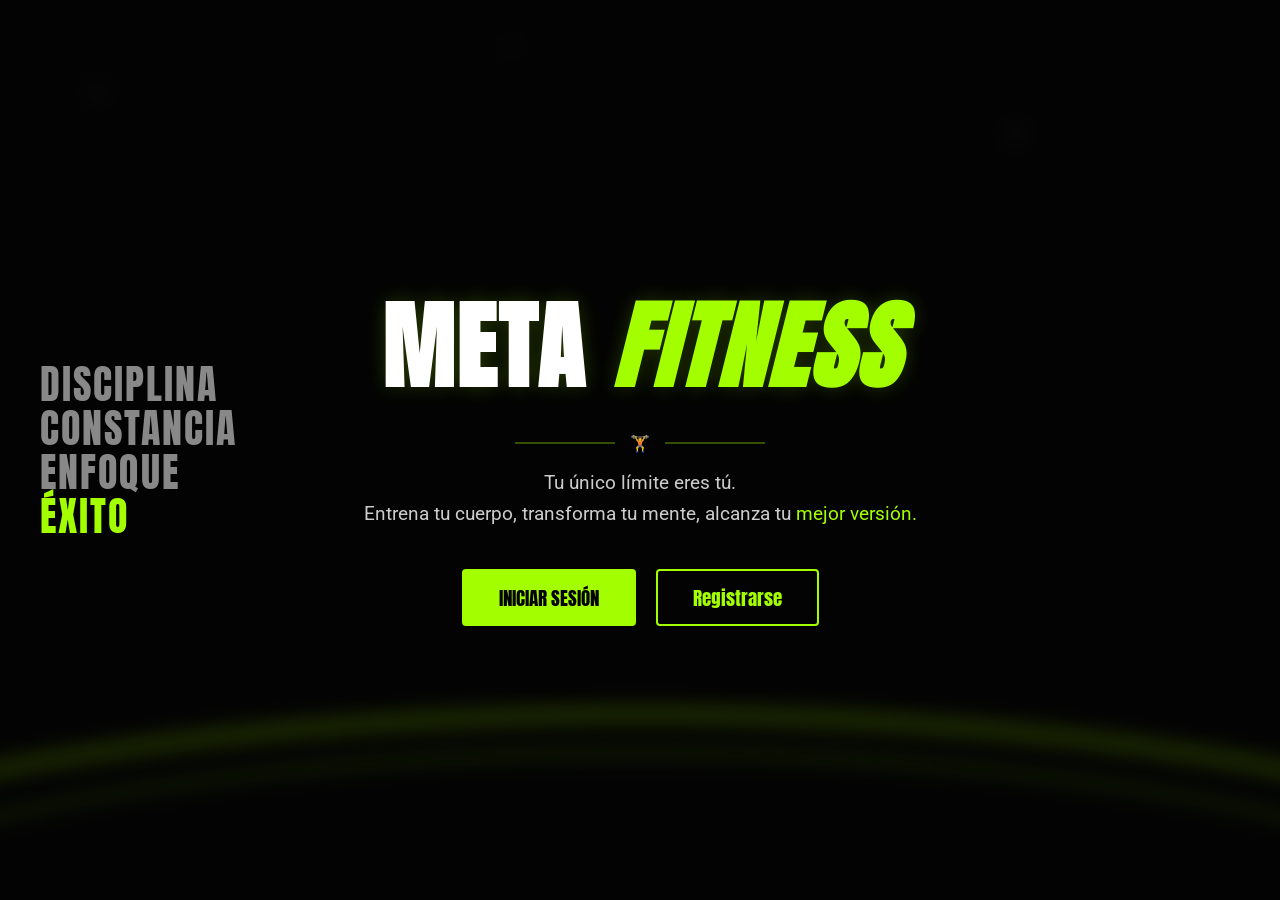
<file: index.html>
<!DOCTYPE html>
<html lang="es">
<head>
    <meta charset="UTF-8">
    <meta name="viewport" content="width=device-width, initial-scale=1.0">
    <title>Meta Fitness - Bienvenidos</title>
    <link rel="stylesheet" href="styles.css">
</head>
<body class="landing-body">
    <div class="landing-overlay">
        <!-- Texto lateral izquierdo -->
        <div class="side-text">
            <p>DISCIPLINA</p>
            <p>CONSTANCIA</p>
            <p>ENFOQUE</p>
            <p class="text-green">ÉXITO</p>
        </div>

        <div class="center-content">
            <h1 class="main-logo">Meta <span class="text-green italic">fitness</span></h1>
            <div class="divider">
                <span class="line"></span>
                <span class="dumbbell">🏋️</span>
                <span class="line"></span>
            </div>
            <p class="sub-logo">
                Tu único límite eres tú.<br>
                Entrena tu cuerpo, transforma tu mente, alcanza tu <span class="text-green">mejor versión.</span>
            </p>
            
            <div class="auth-buttons">
                <a href="login.html" class="btn-green">Iniciar Sesión</a>
                <a href="registro.html" class="btn-outline-green">Registrarse</a>
            </div>
        </div>
    </div>
</body>
</html>
</file>
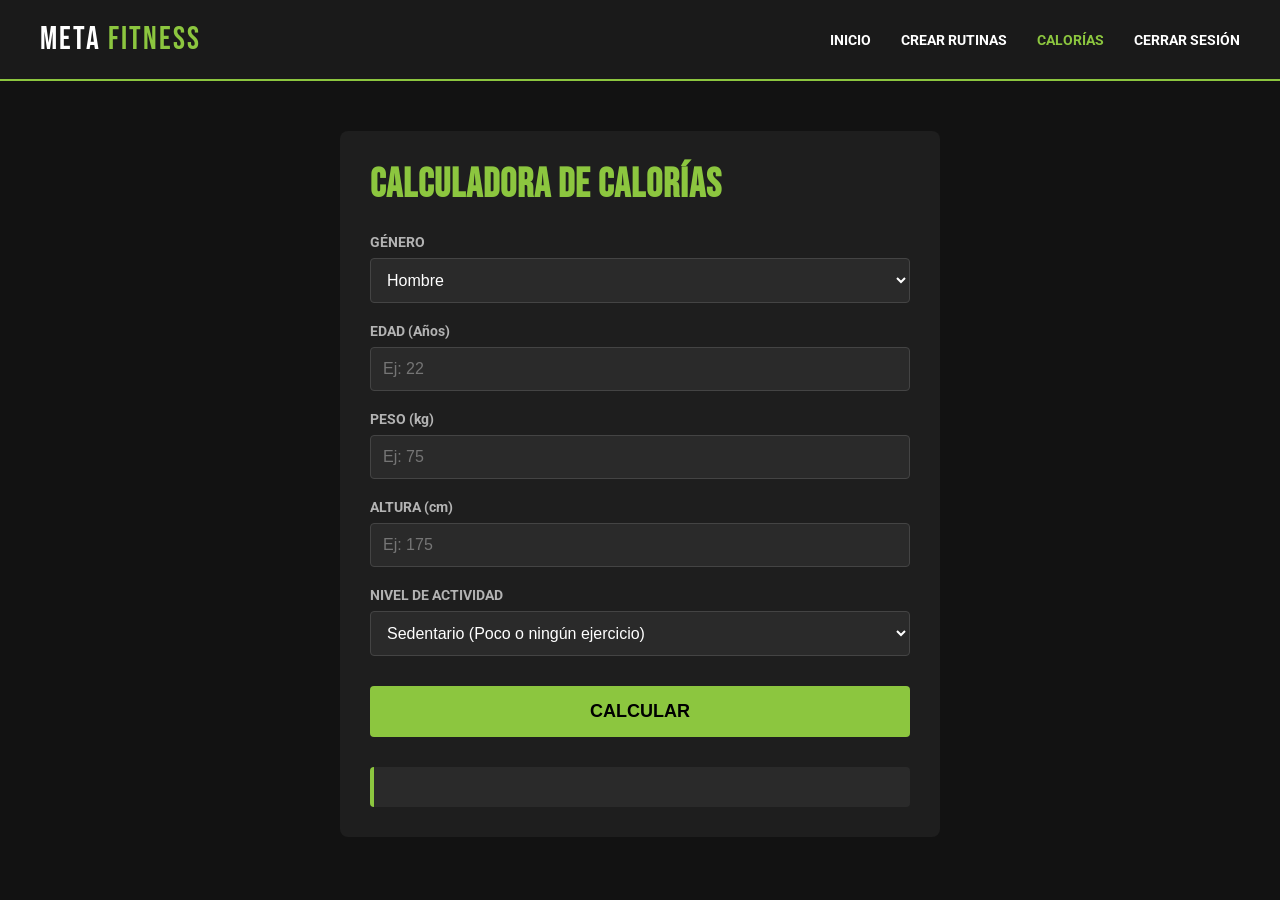
<file: calorias.html>
<!DOCTYPE html>
<html lang="es">
<head>
    <meta charset="UTF-8">
    <meta name="viewport" content="width=device-width, initial-scale=1.0">
    <title>Meta Fitness - Calculadora de Calorías</title>
    <link rel="stylesheet" href="calorias.css">
</head>
<body>

    <header>
        <div class="logo">META <span>FITNESS</span></div>
        
        <button class="hamburger" id="hamburger-btn" aria-label="Abrir menú">
            <span class="bar"></span>
            <span class="bar"></span>
            <span class="bar"></span>
        </button>

        <nav id="nav-menu">
            <ul>
                <li><a href="home.html">INICIO</a></li>
                <li><a href="crear-rutinas.html">CREAR RUTINAS</a></li>
                <li><a href="calorias.html" class="active">CALORÍAS</a></li>
                <li><a href="#" id="logout-btn">CERRAR SESIÓN</a></li>
            </ul>
        </nav>
    </header>

    <main class="container">
        <h2>CALCULADORA DE CALORÍAS</h2>

        <form id="calorias-form">
            <div class="form-group">
                <label for="genero">GÉNERO</label>
                <select id="genero" required>
                    <option value="hombre">Hombre</option>
                    <option value="mujer">Mujer</option>
                </select>
            </div>

            <div class="form-group">
                <label for="edad">EDAD (Años)</label>
                <input type="number" id="edad" placeholder="Ej: 22" min="10" max="100" required>
            </div>

            <div class="form-group">
                <label for="peso">PESO (kg)</label>
                <input type="number" id="peso" placeholder="Ej: 75" step="0.1" min="30" required>
            </div>

            <div class="form-group">
                <label for="altura">ALTURA (cm)</label>
                <input type="number" id="altura" placeholder="Ej: 175" min="100" required>
            </div>

            <div class="form-group">
                <label for="actividad">NIVEL DE ACTIVIDAD</label>
                <select id="actividad" required>
                    <option value="1.2">Sedentario (Poco o ningún ejercicio)</option>
                    <option value="1.375">Ligero (Ejercicio 1-3 días/semana)</option>
                    <option value="1.55">Moderado (Ejercicio 3-5 días/semana)</option>
                    <option value="1.725">Fuerte (Ejercicio 6-7 días/semana)</option>
                </select>
            </div>

            <button type="submit" class="btn-principal">CALCULAR</button>
        </form>

        <div id="resultado-calorias" class="resultado"></div>
    </main>

    <script src="main.js"></script>
</body>
</html>
</file>
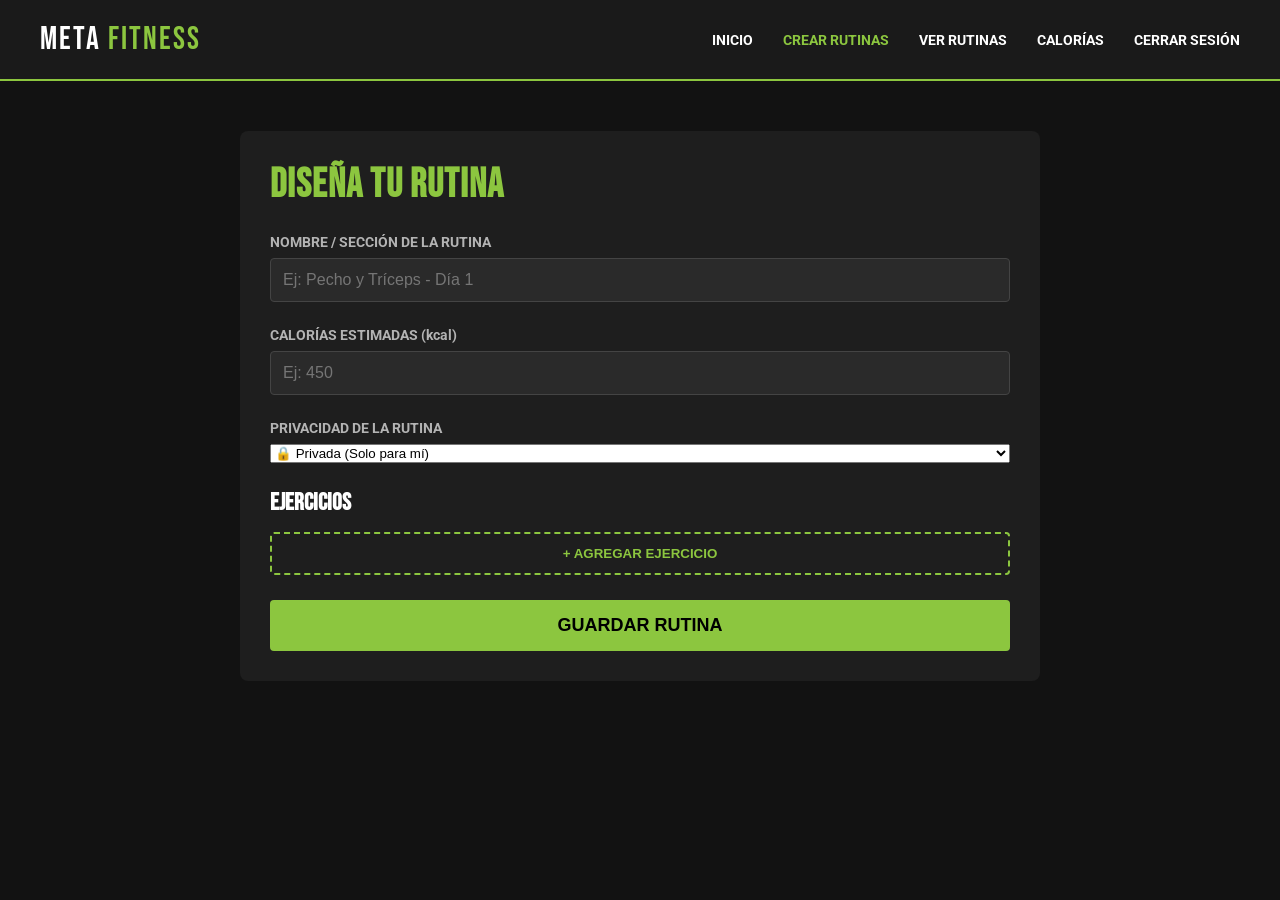
<file: crear-rutinas.html>
<!DOCTYPE html>
<html lang="es">
<head>
    <meta charset="UTF-8">
    <meta name="viewport" content="width=device-width, initial-scale=1.0">
    <title>Meta Fitness - Crear Rutinas</title>
    <link rel="stylesheet" href="crear-rutinas.css">
</head>
<body>

    <header>
        <div class="logo">META <span>FITNESS</span></div>
        
        <button class="hamburger" id="hamburger-btn" aria-label="Abrir menú">
            <span class="bar"></span>
            <span class="bar"></span>
            <span class="bar"></span>
        </button>

        <nav id="nav-menu">
            <ul>
                <li><a href="home.html">INICIO</a></li>
                <li><a href="crear-rutinas.html" class="active">CREAR RUTINAS</a></li>
                <li><a href="ver-rutinas.php">VER RUTINAS</a></li>
                <li><a href="calorias.html">CALORÍAS</a></li>
                <li><a href="#" id="logout-btn">CERRAR SESIÓN</a></li>
            </ul>
        </nav>
    </header>

    <main class="container">
        <h2>DISEÑA TU RUTINA</h2>

        <form action="procesar_crear_rutina.php" method="POST" id="rutina-form">
            <div class="form-group">
                <label for="nombre-rutina">NOMBRE / SECCIÓN DE LA RUTINA</label>
                <input type="text" name="secciones" id="nombre-rutina" placeholder="Ej: Pecho y Tríceps - Día 1" required>
            </div>

            <div class="form-group">
                <label for="contcalorias">CALORÍAS ESTIMADAS (kcal)</label>
                <input type="number" name="contcalorias" id="contcalorias" placeholder="Ej: 450" required>
            </div>

            <!-- Nuevo selector de visibilidad -->
            <div class="form-group">
                <label for="visibilidad">PRIVACIDAD DE LA RUTINA</label>
                <select name="visibilidad" id="visibilidad" required>
                    <option value="privada">🔒 Privada (Solo para mí)</option>
                    <option value="publica">🌐 Pública (Compartir con la comunidad)</option>
                </select>
            </div>

            <div class="ejercicios-section">
                <h3>EJERCICIOS</h3>
                <div id="lista-ejercicios"></div>
                <button type="button" id="agregar-ejercicio-btn" class="btn-secundario">+ AGREGAR EJERCICIO</button>
            </div>

            <button type="submit" class="btn-principal">GUARDAR RUTINA</button>
        </form>
    </main>

    <script src="app.js"></script>
</body>
</html>
</file>
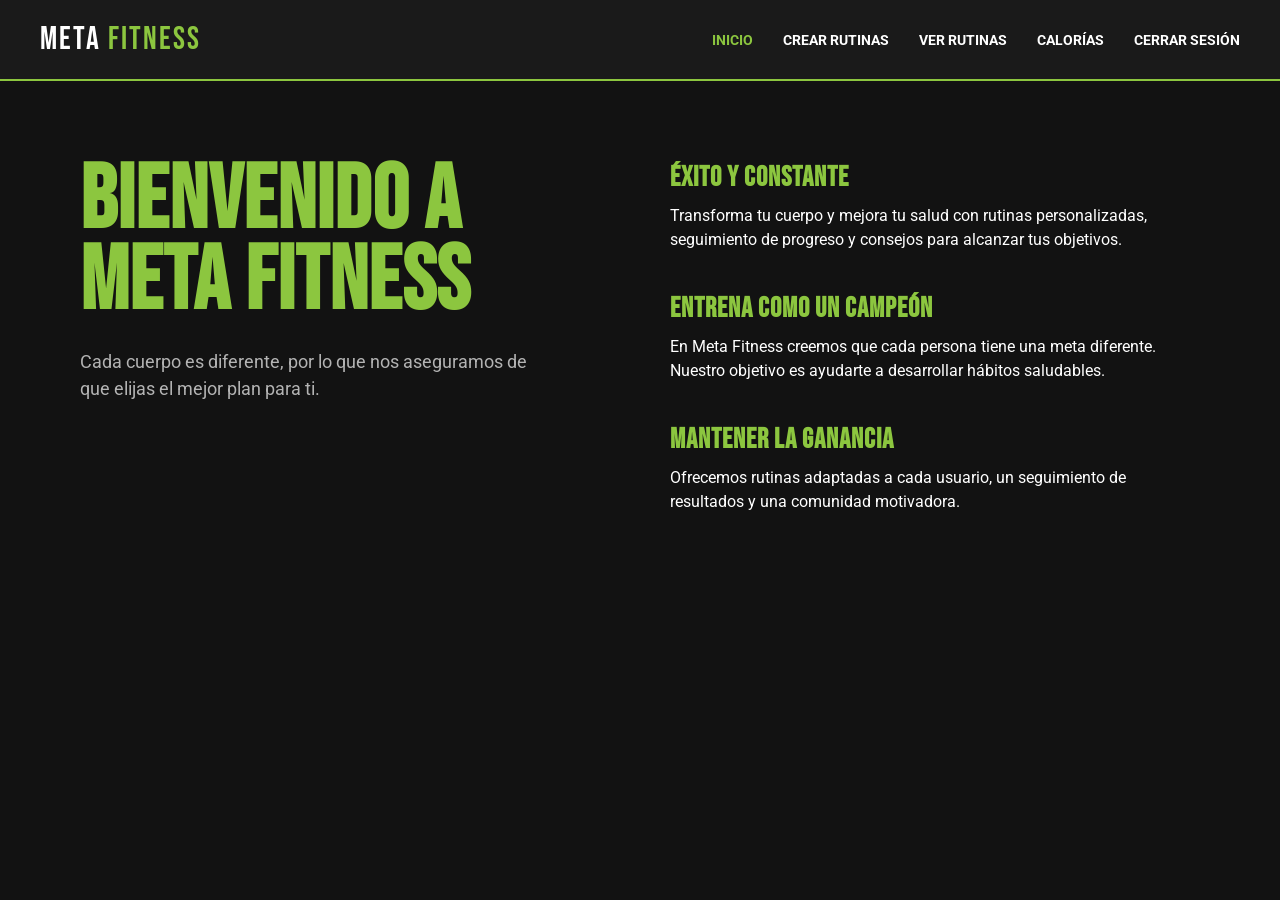
<file: home.html>
<!DOCTYPE html>
<html lang="es">
<head>
    <meta charset="UTF-8">
    <meta name="viewport" content="width=device-width, initial-scale=1.0">
    <title>Meta Fitness - Inicio</title>
    <link rel="stylesheet" href="home.css">
</head>
<body>

    <header>
        <div class="logo">META <span>FITNESS</span></div>
        
        <button class="hamburger" id="hamburger-btn" aria-label="Abrir menú">
            <span class="bar"></span>
            <span class="bar"></span>
            <span class="bar"></span>
        </button>

        <nav id="nav-menu">
            <ul>
                <li><a href="home.html" class="active">INICIO</a></li>
                <li><a href="crear-rutinas.html">CREAR RUTINAS</a></li>
                <li><a href="ver_rutinas.php">VER RUTINAS</a></li>
                <li><a href="calorias.html">CALORÍAS</a></li>
                <li><a href="#" id="logout-btn">CERRAR SESIÓN</a></li>
            </ul>
        </nav>
    </header>

    <main class="hero-section">
        <div class="hero-left">
            <h1>BIENVENIDO A<br>META FITNESS</h1>
            <p>Cada cuerpo es diferente, por lo que nos aseguramos de que elijas el mejor plan para ti.</p>
        </div>

        <div class="hero-right">
            <div class="feature-item">
                <h3>ÉXITO Y CONSTANTE</h3>
                <p>Transforma tu cuerpo y mejora tu salud con rutinas personalizadas, seguimiento de progreso y consejos para alcanzar tus objetivos.</p>
            </div>
            
            <div class="feature-item">
                <h3>ENTRENA COMO UN CAMPEÓN</h3>
                <p>En Meta Fitness creemos que cada persona tiene una meta diferente. Nuestro objetivo es ayudarte a desarrollar hábitos saludables.</p>
            </div>
            
            <div class="feature-item">
                <h3>MANTENER LA GANANCIA</h3>
                <p>Ofrecemos rutinas adaptadas a cada usuario, un seguimiento de resultados y una comunidad motivadora.</p>
            </div>
        </div>
    </main>

    <script src="main.js"></script>
</body>
</html>
</file>
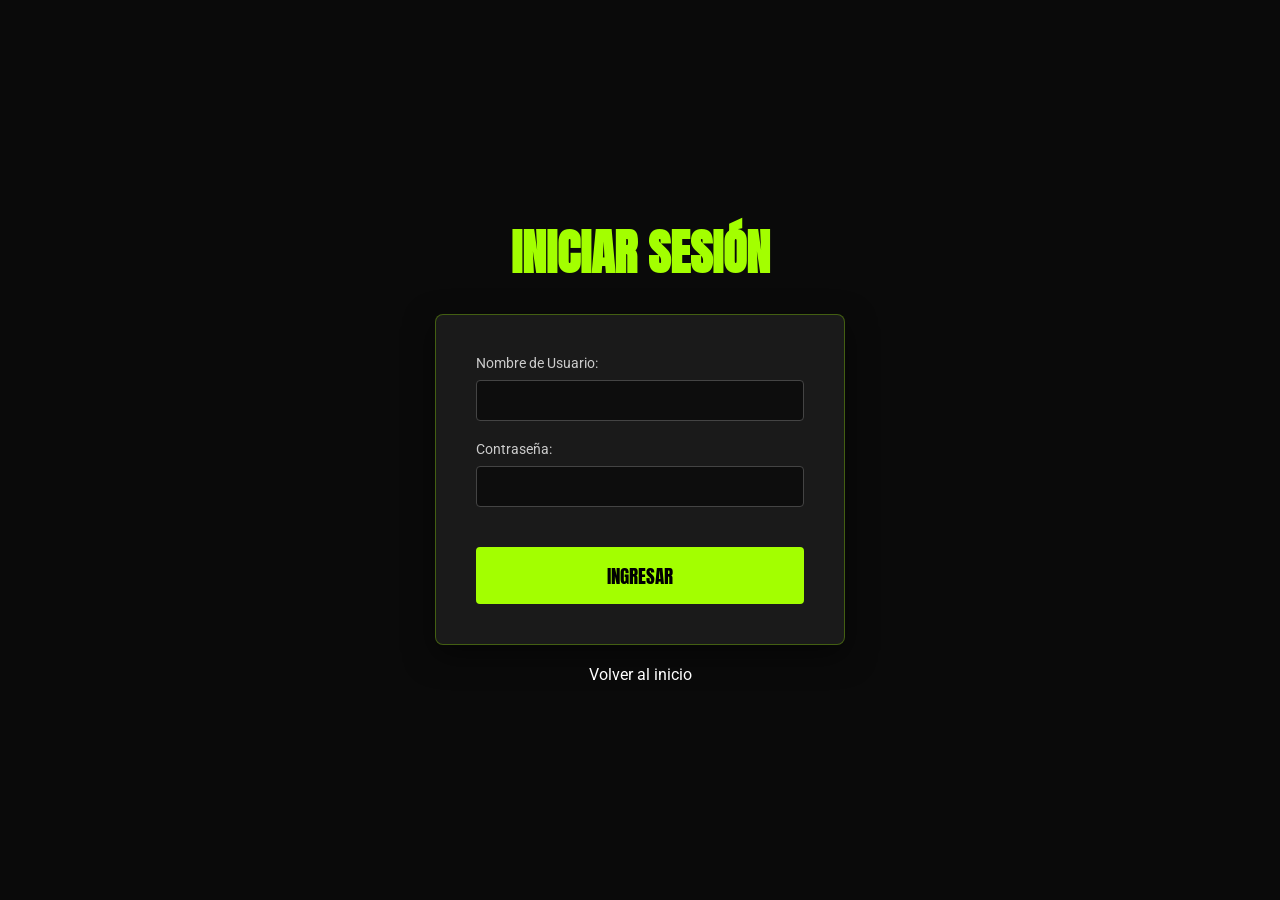
<file: login.html>
<!DOCTYPE html>
<html lang="es">
<head>
    <meta charset="UTF-8">
    <meta name="viewport" content="width=device-width, initial-scale=1.0">
    <title>Meta Fitness - Iniciar Sesión</title>
    <link rel="stylesheet" href="styles.css">
</head>
<body class="bg-dark">
    <div class="form-container">
        <h1 class="form-title text-green">INICIAR SESIÓN</h1>
            <form action="procesar_login.php" method="POST" class="box-form">
    <div class="input-group">
        <label>Nombre de Usuario:</label>
        <input type="text" name="username" id="username" required>
    </div>
    <div class="input-group">
        <label>Contraseña:</label>
        <input type="password" name="password" id="password" required>
    </div>
    <button type="submit" class="btn-green full-width">Ingresar</button>
            </form>
        <p style="text-align:center; margin-top:20px;"><a href="index.html" class="link-white">Volver al inicio</a></p>
    </div>
    <script src="app.js"></script>
</body>
</html>
</file>
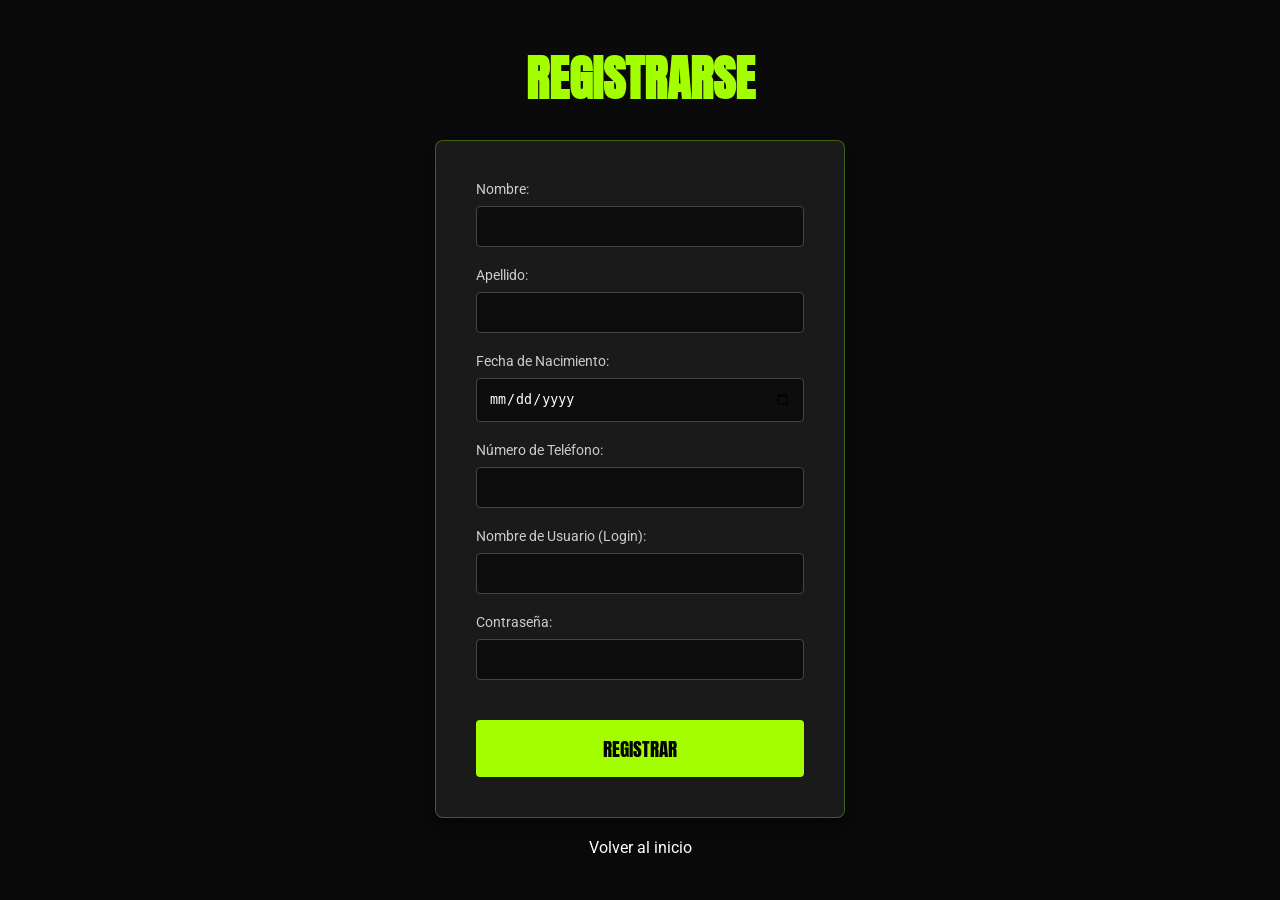
<file: registro.html>
<!DOCTYPE html>
<html lang="es">
<head>
    <meta charset="UTF-8">
    <meta name="viewport" content="width=device-width, initial-scale=1.0">
    <title>Meta Fitness - Registrarse</title>
    <link rel="stylesheet" href="styles.css">
</head>
<body class="bg-dark">
    <div class="form-container">
        <h1 class="form-title text-green">Registrarse</h1>
        
        <form action="procesar_registro.php" method="POST" class="box-form">
            <div class="input-group">
                <label>Nombre:</label>
                <input type="text" name="nombre" required>
            </div>
            <div class="input-group">
                <label>Apellido:</label>
                <input type="text" name="apellido" required>
            </div>
            <div class="input-group">
                <label>Fecha de Nacimiento:</label>
                <input type="date" name="fechanac" required>
            </div>
            <div class="input-group">
                <label>Número de Teléfono:</label>
                <input type="tel" name="telefono" required>
            </div>
            <div class="input-group">
                <label>Nombre de Usuario (Login):</label>
                <input type="text" name="username" required>
            </div>
            <div class="input-group">
                <label>Contraseña:</label>
                <input type="password" name="password" required>
            </div>
            <button type="submit" class="btn-green full-width">Registrar</button>
        </form>
        
        <p style="text-align:center; margin-top:20px;"><a href="index.html" class="link-white">Volver al inicio</a></p>
    </div>
    <script src="app.js"></script>
</body>
</html>
</file>
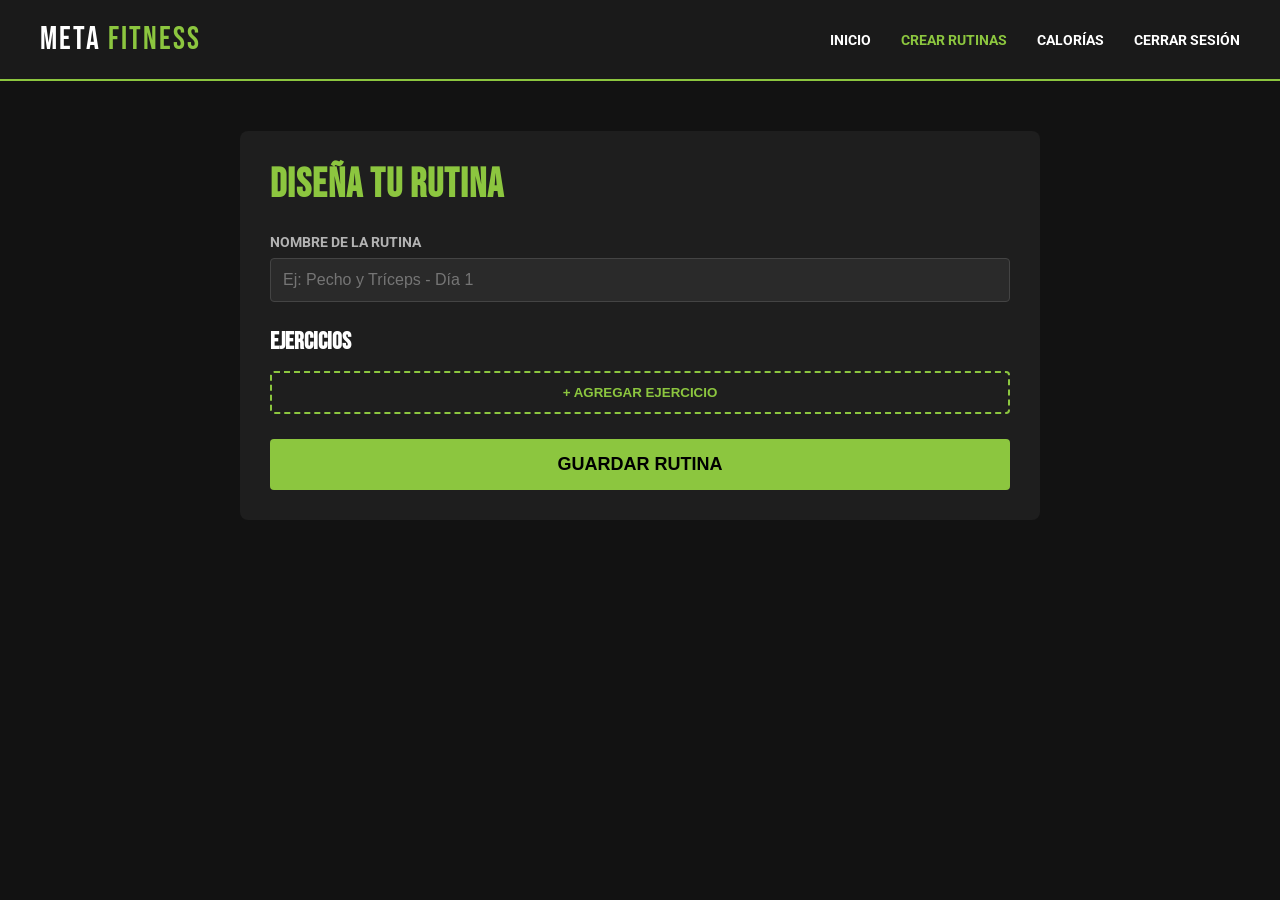
<file: meta fitnes/crear-rutinas.html>
<!DOCTYPE html>
<html lang="es">
<head>
    <meta charset="UTF-8">
    <meta name="viewport" content="width=device-width, initial-scale=1.0">
    <title>Meta Fitness - Crear Rutinas</title>
    <link rel="stylesheet" href="crear-rutinas.css">
</head>
<body>

    <header>
        <div class="logo">META <span>FITNESS</span></div>
        
        <button class="hamburger" id="hamburger-btn" aria-label="Abrir menú">
            <span class="bar"></span>
            <span class="bar"></span>
            <span class="bar"></span>
        </button>

        <nav id="nav-menu">
            <ul>
                <li><a href="home.html">INICIO</a></li>
                <li><a href="crear-rutinas.html" class="active">CREAR RUTINAS</a></li>
                <li><a href="calorias.html">CALORÍAS</a></li>
                <li><a href="#" id="logout-btn">CERRAR SESIÓN</a></li>
            </ul>
        </nav>
    </header>

    <main class="container">
        <h2>DISEÑA TU RUTINA</h2>

        <form id="rutina-form">
            <div class="form-group">
                <label for="nombre-rutina">NOMBRE DE LA RUTINA</label>
                <input type="text" id="nombre-rutina" placeholder="Ej: Pecho y Tríceps - Día 1" required>
            </div>

            <div class="ejercicios-section">
                <h3>EJERCICIOS</h3>
                <div id="lista-ejercicios">
                    <!-- Los ejercicios agregados aparecerán aquí dinámicamente -->
                </div>
                <button type="button" id="agregar-ejercicio-btn" class="btn-secundario">+ AGREGAR EJERCICIO</button>
            </div>

            <button type="submit" class="btn-principal">GUARDAR RUTINA</button>
        </form>
    </main>

    <script src="main.js"></script>
</body>
</html>
</file>
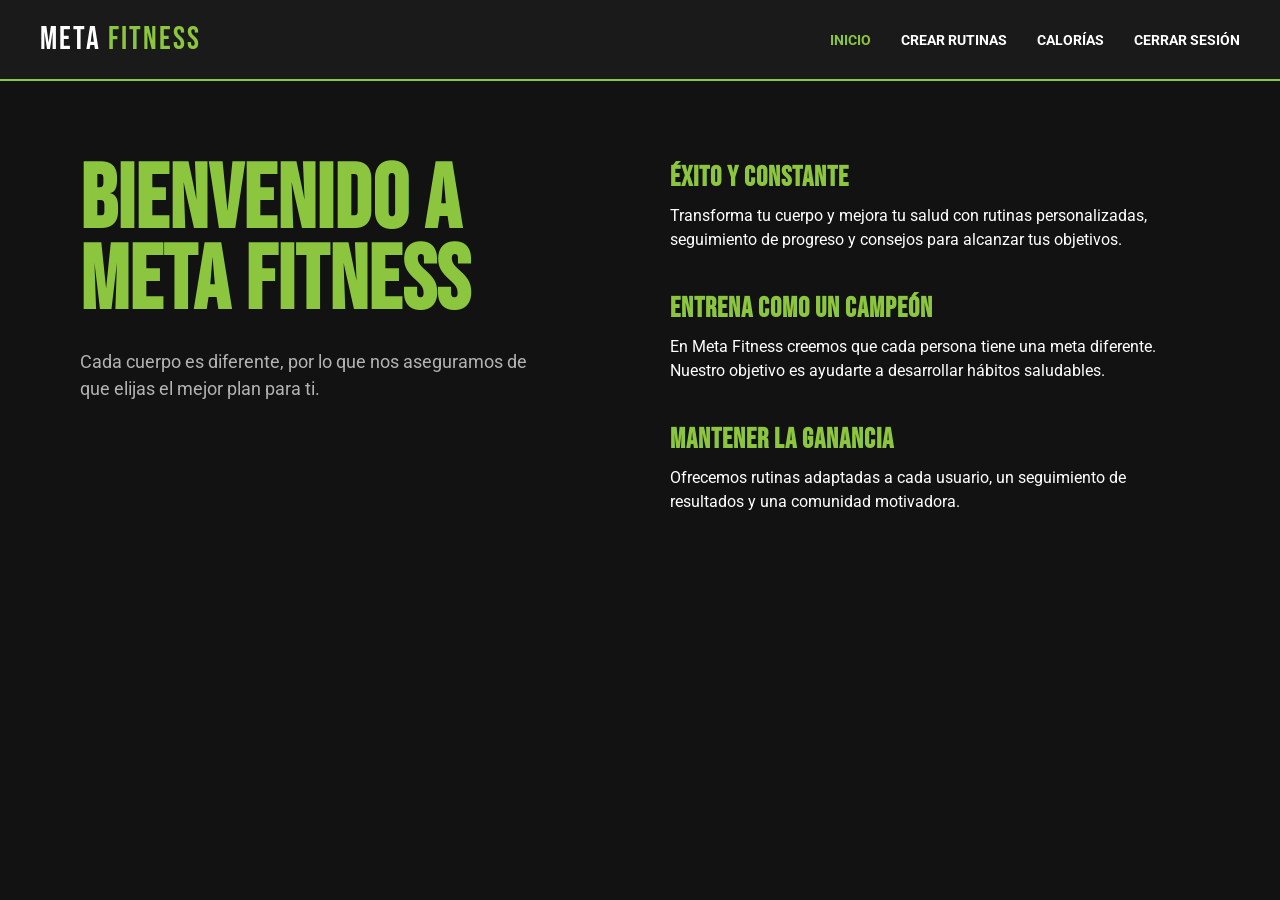
<file: meta fitnes/home.html>
<!DOCTYPE html>
<html lang="es">
<head>
    <meta charset="UTF-8">
    <meta name="viewport" content="width=device-width, initial-scale=1.0">
    <title>Meta Fitness - Inicio</title>
    <link rel="stylesheet" href="home.css">
</head>
<body>

    <header>
        <div class="logo">META <span>FITNESS</span></div>
        
        <button class="hamburger" id="hamburger-btn" aria-label="Abrir menú">
            <span class="bar"></span>
            <span class="bar"></span>
            <span class="bar"></span>
        </button>

        <nav id="nav-menu">
            <ul>
                <li><a href="home.html" class="active">INICIO</a></li>
                <li><a href="crear-rutinas.html">CREAR RUTINAS</a></li>
                <li><a href="calorias.html">CALORÍAS</a></li>
                <li><a href="#" id="logout-btn">CERRAR SESIÓN</a></li>
            </ul>
        </nav>
    </header>

    <main class="hero-section">
        <div class="hero-left">
            <h1>BIENVENIDO A<br>META FITNESS</h1>
            <p>Cada cuerpo es diferente, por lo que nos aseguramos de que elijas el mejor plan para ti.</p>
        </div>

        <div class="hero-right">
            <div class="feature-item">
                <h3>ÉXITO Y CONSTANTE</h3>
                <p>Transforma tu cuerpo y mejora tu salud con rutinas personalizadas, seguimiento de progreso y consejos para alcanzar tus objetivos.</p>
            </div>
            
            <div class="feature-item">
                <h3>ENTRENA COMO UN CAMPEÓN</h3>
                <p>En Meta Fitness creemos que cada persona tiene una meta diferente. Nuestro objetivo es ayudarte a desarrollar hábitos saludables.</p>
            </div>
            
            <div class="feature-item">
                <h3>MANTENER LA GANANCIA</h3>
                <p>Ofrecemos rutinas adaptadas a cada usuario, un seguimiento de resultados y una comunidad motivadora.</p>
            </div>
        </div>
    </main>

    <script src="main.js"></script>
</body>
</html>
</file>
<file: styles.css>
@import url('https://fonts.googleapis.com/css2?family=Anton&family=Roboto:ital,wght@0,400;0,700;1,700&display=swap');

:root {
    --green: #A3FF00; /* Verde neón extraído de la imagen */
    --dark-bg: #0a0a0a;
    --gray-bg: #1a1a1a;
}

* {
    margin: 0;
    padding: 0;
    box-sizing: border-box;
}

body {
    font-family: 'Roboto', sans-serif;
    background-color: var(--dark-bg);
    color: #fff;
    overflow-x: hidden;
}

h1, h2, h3, .title-green, .title-white, .btn-black, .btn-green, .logo, .side-text {
    font-family: 'Anton', sans-serif;
    text-transform: uppercase;
}

.text-green { color: var(--green); }
.italic { font-style: italic; }
.link-white { color: #fff; text-decoration: none; transition: 0.3s; }
.link-white:hover { color: var(--green); }

/* ==================== LANDING PAGE (index.html) ==================== */
.landing-body {
    background-image: url('bg-gym.jpg');
    background-size: cover;
    background-position: center;
    background-attachment: fixed;
    height: 100vh;
}

.landing-overlay {
    background: rgba(0, 0, 0, 0.75);
    height: 100%;
    width: 100%;
    display: flex;
    align-items: center;
    position: relative;
}

.side-text {
    position: absolute;
    left: 40px;
    top: 50%;
    transform: translateY(-50%);
    font-size: 2.5rem;
    line-height: 1.1;
    color: #888;
    letter-spacing: 2px;
}
.side-text p { margin: 0; }

.center-content {
    text-align: center;
    width: 100%;
    max-width: 800px;
    margin: 0 auto;
    z-index: 10;
}

.main-logo {
    font-size: 6rem;
    letter-spacing: 2px;
    text-shadow: 0 0 20px rgba(163, 255, 0, 0.2);
}

.divider {
    display: flex;
    align-items: center;
    justify-content: center;
    gap: 15px;
    margin: 15px 0;
    color: var(--green);
}
.divider .line {
    width: 100px;
    height: 2px;
    background-color: rgba(163, 255, 0, 0.3);
}

.sub-logo {
    font-size: 1.2rem;
    color: #ccc;
    line-height: 1.6;
    margin-bottom: 40px;
}

.auth-buttons {
    display: flex;
    justify-content: center;
    gap: 20px;
}

/* ==================== NAVBAR Y MENÚ HAMBURGUESA ==================== */
.navbar {
    display: flex;
    justify-content: space-between;
    align-items: center;
    padding: 15px 40px;
    background-color: var(--gray-bg);
    border-bottom: 2px solid var(--green);
    position: relative;
    z-index: 100;
}
.navbar .logo { font-size: 24px; }

.nav-links {
    list-style: none;
    display: flex;
    gap: 25px;
}
.nav-links a {
    color: #fff;
    text-decoration: none;
    font-weight: bold;
    text-transform: uppercase;
    transition: 0.3s;
}
.nav-links a:hover { color: var(--green); }

.hamburger {
    display: none;
    font-size: 30px;
    background: none;
    border: none;
    color: var(--green);
    cursor: pointer;
}

/* Mobile Navbar */
@media (max-width: 768px) {
    .hamburger { display: block; }
    
    .nav-links {
        display: none;
        flex-direction: column;
        position: absolute;
        top: 60px;
        left: 0;
        width: 100%;
        background-color: var(--gray-bg);
        border-bottom: 2px solid var(--green);
    }
    
    .nav-links.active { display: flex; }
    .nav-links li { text-align: center; padding: 15px 0; border-top: 1px solid rgba(255,255,255,0.1); }
    .side-text { display: none; /* Ocultar texto lateral en móviles */ }
    .main-logo { font-size: 4rem; }
}

/* ==================== BOTONES ==================== */
.btn-green {
    background-color: var(--green);
    color: #000;
    padding: 12px 35px;
    font-size: 1.2rem;
    font-family: 'Anton', sans-serif;
    text-decoration: none;
    border: 2px solid var(--green);
    cursor: pointer;
    transition: 0.3s;
    border-radius: 4px;
}
.btn-green:hover { background-color: #8ce600; box-shadow: 0 0 15px rgba(163, 255, 0, 0.4); }

.btn-outline-green {
    background-color: transparent;
    color: var(--green);
    padding: 12px 35px;
    font-size: 1.2rem;
    font-family: 'Anton', sans-serif;
    text-decoration: none;
    border: 2px solid var(--green);
    cursor: pointer;
    transition: 0.3s;
    border-radius: 4px;
}
.btn-outline-green:hover { background-color: rgba(163, 255, 0, 0.1); }

.btn-black {
    background-color: #000;
    color: var(--green);
    padding: 15px 40px;
    font-size: 1.2rem;
    border: 2px solid var(--green);
    cursor: pointer;
    transition: 0.3s;
}
.btn-black:hover { background-color: var(--green); color: #000; }

.full-width { width: 100%; margin-top: 20px; }
.btn-large { padding: 15px 50px; font-size: 1.5rem; margin-top: 20px;}

/* ==================== FORMULARIOS (LOGIN/REGISTRO) ==================== */
.bg-dark { display: flex; flex-direction: column; min-height: 100vh; }
.form-container { width: 100%; max-width: 450px; margin: auto; padding: 20px; }
.form-title { font-size: 3rem; margin-bottom: 25px; text-align: center; }
.box-form { border: 1px solid rgba(163, 255, 0, 0.3); padding: 40px; border-radius: 8px; background-color: var(--gray-bg); box-shadow: 0 10px 30px rgba(0,0,0,0.5); }
.input-group { margin-bottom: 20px; }
.input-group label { display: block; margin-bottom: 8px; color: #ccc; font-size: 0.9rem; }
.input-group input { width: 100%; padding: 12px; background: rgba(0,0,0,0.5); border: 1px solid #444; color: #fff; border-radius: 4px; outline: none; transition: 0.3s; }
.input-group input:focus { border-color: var(--green); }

/* ==================== PANEL (home.html) ==================== */
.info-section { display: flex; flex-wrap: wrap; padding: 60px 40px; background-color: var(--dark-bg); gap: 40px;}
.info-content { flex: 1; min-width: 300px; }
.title-green { font-size: 4rem; line-height: 1.1; margin-bottom: 20px; color: var(--green); }
.subtitle { font-size: 1.2rem; color: #ccc; }
.info-features { flex: 1; display: flex; flex-direction: column; gap: 30px; min-width: 300px;}
.feature-title { color: var(--green); font-size: 1.5rem; margin-bottom: 8px; }

.action-section { background-color: var(--green); padding: 70px 20px; text-align: center; }
.action-section h2 { font-size: 3rem; margin-bottom: 40px; }
.action-buttons { display: flex; justify-content: center; gap: 20px; flex-wrap: wrap; }

/* ==================== CREAR RUTINA ==================== */
.split-layout { display: flex; flex-wrap: wrap; flex: 1; }
.split-left { flex: 1; padding: 50px; display: flex; flex-direction: column; align-items: center; border-right: 1px solid #333; min-width: 300px;}
.split-right { flex: 1; padding: 50px; display: flex; flex-direction: column; align-items: center; justify-content: center; background: url('bg-gym.jpg') center/cover; position: relative; min-width: 300px;}
.split-right::before { content: ''; position: absolute; inset: 0; background: rgba(0,0,0,0.8); z-index: 0; }
.split-right > * { z-index: 1; }

.title-white { font-size: 3.5rem; margin-bottom: 40px; }
.exercise-list, .sections-menu { border: 2px solid var(--green); width: 100%; max-width: 350px; background: var(--gray-bg); border-radius: 8px; overflow: hidden; }
.exercise-item, .menu-item, .menu-header { padding: 15px 20px; border-bottom: 1px solid #333; }
.exercise-item:last-child, .menu-item:last-child { border-bottom: none; }
.menu-header { font-size: 1.2rem; background: rgba(0,0,0,0.5); }
.sections-menu { margin-bottom: 40px; border-color: #555; }
.menu-item { color: #ccc; cursor: pointer; transition: 0.3s; }
.menu-item:hover { background-color: rgba(163, 255, 0, 0.1); color: #fff; padding-left: 25px; }
</file>
<file: calorias.css>
@import url('https://fonts.googleapis.com/css2?family=Bebas+Neue&family=Roboto:wght@400;700&display=swap');

:root {
    --primary-color: #8CC63F;
    --bg-dark: #121212;
    --bg-header: #1a1a1a;
    --bg-card: #1e1e1e;
    --text-white: #ffffff;
    --text-gray: #b3b3b3;
}

* {
    margin: 0;
    padding: 0;
    box-sizing: border-box;
}

body {
    background-color: var(--bg-dark);
    color: var(--text-white);
    font-family: 'Roboto', sans-serif;
}

header {
    display: flex;
    justify-content: space-between;
    align-items: center;
    padding: 20px 40px;
    background-color: var(--bg-header);
    border-bottom: 2px solid var(--primary-color);
}

.logo {
    font-family: 'Bebas Neue', sans-serif;
    font-size: 32px;
    letter-spacing: 2px;
    color: var(--text-white);
}

.logo span {
    color: var(--primary-color);
}

nav ul {
    display: flex;
    list-style: none;
    gap: 30px;
}

nav ul li a {
    text-decoration: none;
    color: var(--text-white);
    font-weight: 700;
    font-size: 14px;
    text-transform: uppercase;
}

nav ul li a:hover,
nav ul li a.active {
    color: var(--primary-color);
}

/* Botón Hamburguesa */
.hamburger {
    display: none;
    flex-direction: column;
    justify-content: space-between;
    width: 30px;
    height: 21px;
    background: transparent;
    border: none;
    cursor: pointer;
    z-index: 100;
}

.hamburger .bar {
    height: 3px;
    width: 100%;
    background-color: var(--text-white);
    border-radius: 2px;
    transition: all 0.3s ease;
}

.hamburger.active .bar:nth-child(1) {
    transform: translateY(9px) rotate(45deg);
    background-color: var(--primary-color);
}

.hamburger.active .bar:nth-child(2) {
    opacity: 0;
}

.hamburger.active .bar:nth-child(3) {
    transform: translateY(-9px) rotate(-45deg);
    background-color: var(--primary-color);
}

/* Contenedor y Formulario */
.container {
    max-width: 600px;
    margin: 50px auto;
    padding: 30px;
    background-color: var(--bg-card);
    border-radius: 8px;
}

h2 {
    font-family: 'Bebas Neue', sans-serif;
    font-size: 40px;
    color: var(--primary-color);
    margin-bottom: 25px;
    letter-spacing: 1px;
}

.form-group {
    display: flex;
    flex-direction: column;
    gap: 8px;
    margin-bottom: 20px;
}

label {
    font-size: 14px;
    font-weight: bold;
    color: var(--text-gray);
}

input, select {
    padding: 12px;
    background-color: #2a2a2a;
    border: 1px solid #444;
    border-radius: 4px;
    color: var(--text-white);
    font-size: 16px;
}

input:focus, select:focus {
    outline: none;
    border-color: var(--primary-color);
}

.btn-principal {
    background: var(--primary-color);
    color: #000;
    border: none;
    padding: 15px;
    width: 100%;
    font-weight: bold;
    font-size: 18px;
    cursor: pointer;
    border-radius: 4px;
    margin-top: 10px;
}

.resultado {
    margin-top: 30px;
    padding: 20px;
    background-color: #2a2a2a;
    border-left: 4px solid var(--primary-color);
    border-radius: 4px;
}

.resultado h3 {
    font-family: 'Bebas Neue', sans-serif;
    color: var(--primary-color);
    font-size: 24px;
    margin-bottom: 10px;
}

.resultado p {
    margin-bottom: 8px;
    font-size: 16px;
}

@media (max-width: 768px) {
    .hamburger { display: flex; }
    nav {
        position: fixed;
        top: 0;
        right: -100%;
        width: 70%;
        height: 100vh;
        background-color: var(--bg-header);
        display: flex;
        justify-content: center;
        align-items: center;
        transition: right 0.4s ease;
        z-index: 99;
    }
    nav.active { right: 0; }
    nav ul { flex-direction: column; gap: 35px; }
}
</file>
<file: crear-rutinas.css>
@import url('https://fonts.googleapis.com/css2?family=Bebas+Neue&family=Roboto:wght@400;700&display=swap');

:root {
    --primary-color: #8CC63F;
    --bg-dark: #121212;
    --bg-header: #1a1a1a;
    --bg-card: #1e1e1e;
    --text-white: #ffffff;
    --text-gray: #b3b3b3;
}

* {
    margin: 0;
    padding: 0;
    box-sizing: border-box;
}

body {
    background-color: var(--bg-dark);
    color: var(--text-white);
    font-family: 'Roboto', sans-serif;
}

header {
    display: flex;
    justify-content: space-between;
    align-items: center;
    padding: 20px 40px;
    background-color: var(--bg-header);
    border-bottom: 2px solid var(--primary-color);
}

.logo {
    font-family: 'Bebas Neue', sans-serif;
    font-size: 32px;
    letter-spacing: 2px;
    color: var(--text-white);
}

.logo span {
    color: var(--primary-color);
}

nav ul {
    display: flex;
    list-style: none;
    gap: 30px;
}

nav ul li a {
    text-decoration: none;
    color: var(--text-white);
    font-weight: 700;
    font-size: 14px;
    text-transform: uppercase;
}

nav ul li a:hover,
nav ul li a.active {
    color: var(--primary-color);
}

/* Botón Hamburguesa */
.hamburger {
    display: none;
    flex-direction: column;
    justify-content: space-between;
    width: 30px;
    height: 21px;
    background: transparent;
    border: none;
    cursor: pointer;
    z-index: 100;
}

.hamburger .bar {
    height: 3px;
    width: 100%;
    background-color: var(--text-white);
    border-radius: 2px;
    transition: all 0.3s ease;
}

.hamburger.active .bar:nth-child(1) {
    transform: translateY(9px) rotate(45deg);
    background-color: var(--primary-color);
}

.hamburger.active .bar:nth-child(2) {
    opacity: 0;
}

.hamburger.active .bar:nth-child(3) {
    transform: translateY(-9px) rotate(-45deg);
    background-color: var(--primary-color);
}

/* Formulario */
.container {
    max-width: 800px;
    margin: 50px auto;
    padding: 30px;
    background-color: var(--bg-card);
    border-radius: 8px;
}

h2 {
    font-family: 'Bebas Neue', sans-serif;
    font-size: 40px;
    color: var(--primary-color);
    margin-bottom: 25px;
    letter-spacing: 1px;
}

.form-group {
    display: flex;
    flex-direction: column;
    gap: 8px;
    margin-bottom: 25px;
}

label {
    font-size: 14px;
    font-weight: bold;
    color: var(--text-gray);
}

input {
    padding: 12px;
    background-color: #2a2a2a;
    border: 1px solid #444;
    border-radius: 4px;
    color: var(--text-white);
    font-size: 16px;
}

input:focus {
    outline: none;
    border-color: var(--primary-color);
}

.ejercicios-section h3 {
    font-family: 'Bebas Neue', sans-serif;
    font-size: 24px;
    margin-bottom: 15px;
}

.ejercicio-item {
    display: flex;
    gap: 10px;
    margin-bottom: 15px;
    align-items: center;
}

.input-ejercicio { flex: 3; }
.input-series { flex: 1; }
.input-reps { flex: 1; }

.btn-eliminar {
    background: #ff4d4d;
    color: white;
    border: none;
    padding: 10px 15px;
    border-radius: 4px;
    cursor: pointer;
    font-weight: bold;
}

.btn-secundario {
    background: transparent;
    border: 2px dashed var(--primary-color);
    color: var(--primary-color);
    padding: 12px;
    width: 100%;
    cursor: pointer;
    font-weight: bold;
    margin-bottom: 25px;
    border-radius: 4px;
}

.btn-principal {
    background: var(--primary-color);
    color: #000;
    border: none;
    padding: 15px;
    width: 100%;
    font-weight: bold;
    font-size: 18px;
    cursor: pointer;
    border-radius: 4px;
}

@media (max-width: 768px) {
    .hamburger { display: flex; }
    nav {
        position: fixed;
        top: 0;
        right: -100%;
        width: 70%;
        height: 100vh;
        background-color: var(--bg-header);
        display: flex;
        justify-content: center;
        align-items: center;
        transition: right 0.4s ease;
        z-index: 99;
    }
    nav.active { right: 0; }
    nav ul { flex-direction: column; gap: 35px; }
    .ejercicio-item { flex-direction: column; }
    .input-ejercicio, .input-series, .input-reps { width: 100%; }
}
</file>
<file: home.css>
@import url('https://fonts.googleapis.com/css2?family=Bebas+Neue&family=Roboto:wght@400;700&display=swap');

:root {
    --primary-color: #8CC63F; /* Ajusta este código HEX al verde exacto de tu PDF */
    --bg-dark: #121212;
    --bg-header: #1a1a1a;
    --text-white: #ffffff;
    --text-gray: #b3b3b3;
}

* {
    margin: 0;
    padding: 0;
    box-sizing: border-box;
}

body {
    background-color: var(--bg-dark);
    color: var(--text-white);
    font-family: 'Roboto', sans-serif;
}

/* Header y Navegación */
header {
    display: flex;
    justify-content: space-between;
    align-items: center;
    padding: 20px 40px;
    background-color: var(--bg-header);
    border-bottom: 2px solid var(--primary-color);
}

.logo {
    font-family: 'Bebas Neue', sans-serif;
    font-size: 32px;
    letter-spacing: 2px;
    color: var(--text-white);
}

.logo span {
    color: var(--primary-color);
}

nav ul {
    display: flex;
    list-style: none;
    gap: 30px;
}

nav ul li a {
    text-decoration: none;
    color: var(--text-white);
    font-weight: 700;
    font-size: 14px;
    text-transform: uppercase;
    transition: color 0.3s ease;
}

nav ul li a:hover,
nav ul li a.active {
    color: var(--primary-color);
}

/* Botón Hamburguesa */
.hamburger {
    display: none;
    flex-direction: column;
    justify-content: space-between;
    width: 30px;
    height: 21px;
    background: transparent;
    border: none;
    cursor: pointer;
    z-index: 100;
}

.hamburger .bar {
    height: 3px;
    width: 100%;
    background-color: var(--text-white);
    border-radius: 2px;
    transition: all 0.3s ease;
}

.hamburger.active .bar:nth-child(1) {
    transform: translateY(9px) rotate(45deg);
    background-color: var(--primary-color);
}

.hamburger.active .bar:nth-child(2) {
    opacity: 0;
}

.hamburger.active .bar:nth-child(3) {
    transform: translateY(-9px) rotate(-45deg);
    background-color: var(--primary-color);
}

/* Sección Hero */
.hero-section {
    display: flex;
    justify-content: space-between;
    align-items: flex-start;
    max-width: 1200px;
    margin: 80px auto;
    padding: 0 40px;
    gap: 60px;
}

.hero-left {
    flex: 1;
}

.hero-left h1 {
    font-family: 'Bebas Neue', sans-serif;
    font-size: 90px;
    color: var(--primary-color);
    line-height: 0.9;
    margin-bottom: 25px;
    letter-spacing: 1px;
}

.hero-left p {
    font-size: 18px;
    color: var(--text-gray);
    line-height: 1.5;
    max-width: 90%;
}

.hero-right {
    flex: 1;
    display: flex;
    flex-direction: column;
    gap: 40px;
}

.feature-item h3 {
    font-family: 'Bebas Neue', sans-serif;
    font-size: 28px;
    color: var(--primary-color);
    margin-bottom: 10px;
    letter-spacing: 1px;
}

.feature-item p {
    font-size: 16px;
    color: var(--text-white);
    line-height: 1.5;
}

/* Responsive */
@media (max-width: 768px) {
    .hamburger {
        display: flex;
    }

    nav {
        position: fixed;
        top: 0;
        right: -100%;
        width: 70%;
        height: 100vh;
        background-color: var(--bg-header);
        box-shadow: -5px 0 15px rgba(0, 0, 0, 0.5);
        display: flex;
        justify-content: center;
        align-items: center;
        transition: right 0.4s ease;
        z-index: 99;
    }

    nav.active {
        right: 0;
    }

    nav ul {
        flex-direction: column;
        align-items: center;
        gap: 35px;
    }

    .hero-section {
        flex-direction: column;
        margin: 40px auto;
        padding: 0 20px;
    }

    .hero-left h1 {
        font-size: 60px;
    }
}
</file>
<file: meta fitnes/crear-rutinas.css>
@import url('https://fonts.googleapis.com/css2?family=Bebas+Neue&family=Roboto:wght@400;700&display=swap');

:root {
    --primary-color: #8CC63F;
    --bg-dark: #121212;
    --bg-header: #1a1a1a;
    --bg-card: #1e1e1e;
    --text-white: #ffffff;
    --text-gray: #b3b3b3;
}

* {
    margin: 0;
    padding: 0;
    box-sizing: border-box;
}

body {
    background-color: var(--bg-dark);
    color: var(--text-white);
    font-family: 'Roboto', sans-serif;
}

header {
    display: flex;
    justify-content: space-between;
    align-items: center;
    padding: 20px 40px;
    background-color: var(--bg-header);
    border-bottom: 2px solid var(--primary-color);
}

.logo {
    font-family: 'Bebas Neue', sans-serif;
    font-size: 32px;
    letter-spacing: 2px;
    color: var(--text-white);
}

.logo span {
    color: var(--primary-color);
}

nav ul {
    display: flex;
    list-style: none;
    gap: 30px;
}

nav ul li a {
    text-decoration: none;
    color: var(--text-white);
    font-weight: 700;
    font-size: 14px;
    text-transform: uppercase;
}

nav ul li a:hover,
nav ul li a.active {
    color: var(--primary-color);
}

/* Botón Hamburguesa */
.hamburger {
    display: none;
    flex-direction: column;
    justify-content: space-between;
    width: 30px;
    height: 21px;
    background: transparent;
    border: none;
    cursor: pointer;
    z-index: 100;
}

.hamburger .bar {
    height: 3px;
    width: 100%;
    background-color: var(--text-white);
    border-radius: 2px;
    transition: all 0.3s ease;
}

.hamburger.active .bar:nth-child(1) {
    transform: translateY(9px) rotate(45deg);
    background-color: var(--primary-color);
}

.hamburger.active .bar:nth-child(2) {
    opacity: 0;
}

.hamburger.active .bar:nth-child(3) {
    transform: translateY(-9px) rotate(-45deg);
    background-color: var(--primary-color);
}

/* Formulario */
.container {
    max-width: 800px;
    margin: 50px auto;
    padding: 30px;
    background-color: var(--bg-card);
    border-radius: 8px;
}

h2 {
    font-family: 'Bebas Neue', sans-serif;
    font-size: 40px;
    color: var(--primary-color);
    margin-bottom: 25px;
    letter-spacing: 1px;
}

.form-group {
    display: flex;
    flex-direction: column;
    gap: 8px;
    margin-bottom: 25px;
}

label {
    font-size: 14px;
    font-weight: bold;
    color: var(--text-gray);
}

input {
    padding: 12px;
    background-color: #2a2a2a;
    border: 1px solid #444;
    border-radius: 4px;
    color: var(--text-white);
    font-size: 16px;
}

input:focus {
    outline: none;
    border-color: var(--primary-color);
}

.ejercicios-section h3 {
    font-family: 'Bebas Neue', sans-serif;
    font-size: 24px;
    margin-bottom: 15px;
}

.ejercicio-item {
    display: flex;
    gap: 10px;
    margin-bottom: 15px;
    align-items: center;
}

.input-ejercicio { flex: 3; }
.input-series { flex: 1; }
.input-reps { flex: 1; }

.btn-eliminar {
    background: #ff4d4d;
    color: white;
    border: none;
    padding: 10px 15px;
    border-radius: 4px;
    cursor: pointer;
    font-weight: bold;
}

.btn-secundario {
    background: transparent;
    border: 2px dashed var(--primary-color);
    color: var(--primary-color);
    padding: 12px;
    width: 100%;
    cursor: pointer;
    font-weight: bold;
    margin-bottom: 25px;
    border-radius: 4px;
}

.btn-principal {
    background: var(--primary-color);
    color: #000;
    border: none;
    padding: 15px;
    width: 100%;
    font-weight: bold;
    font-size: 18px;
    cursor: pointer;
    border-radius: 4px;
}

@media (max-width: 768px) {
    .hamburger { display: flex; }
    nav {
        position: fixed;
        top: 0;
        right: -100%;
        width: 70%;
        height: 100vh;
        background-color: var(--bg-header);
        display: flex;
        justify-content: center;
        align-items: center;
        transition: right 0.4s ease;
        z-index: 99;
    }
    nav.active { right: 0; }
    nav ul { flex-direction: column; gap: 35px; }
    .ejercicio-item { flex-direction: column; }
    .input-ejercicio, .input-series, .input-reps { width: 100%; }
}
</file>
<file: meta fitnes/home.css>
@import url('https://fonts.googleapis.com/css2?family=Bebas+Neue&family=Roboto:wght@400;700&display=swap');

:root {
    --primary-color: #8CC63F; /* Ajusta este código HEX al verde exacto de tu PDF */
    --bg-dark: #121212;
    --bg-header: #1a1a1a;
    --text-white: #ffffff;
    --text-gray: #b3b3b3;
}

* {
    margin: 0;
    padding: 0;
    box-sizing: border-box;
}

body {
    background-color: var(--bg-dark);
    color: var(--text-white);
    font-family: 'Roboto', sans-serif;
}

/* Header y Navegación */
header {
    display: flex;
    justify-content: space-between;
    align-items: center;
    padding: 20px 40px;
    background-color: var(--bg-header);
    border-bottom: 2px solid var(--primary-color);
}

.logo {
    font-family: 'Bebas Neue', sans-serif;
    font-size: 32px;
    letter-spacing: 2px;
    color: var(--text-white);
}

.logo span {
    color: var(--primary-color);
}

nav ul {
    display: flex;
    list-style: none;
    gap: 30px;
}

nav ul li a {
    text-decoration: none;
    color: var(--text-white);
    font-weight: 700;
    font-size: 14px;
    text-transform: uppercase;
    transition: color 0.3s ease;
}

nav ul li a:hover,
nav ul li a.active {
    color: var(--primary-color);
}

/* Botón Hamburguesa */
.hamburger {
    display: none;
    flex-direction: column;
    justify-content: space-between;
    width: 30px;
    height: 21px;
    background: transparent;
    border: none;
    cursor: pointer;
    z-index: 100;
}

.hamburger .bar {
    height: 3px;
    width: 100%;
    background-color: var(--text-white);
    border-radius: 2px;
    transition: all 0.3s ease;
}

.hamburger.active .bar:nth-child(1) {
    transform: translateY(9px) rotate(45deg);
    background-color: var(--primary-color);
}

.hamburger.active .bar:nth-child(2) {
    opacity: 0;
}

.hamburger.active .bar:nth-child(3) {
    transform: translateY(-9px) rotate(-45deg);
    background-color: var(--primary-color);
}

/* Sección Hero */
.hero-section {
    display: flex;
    justify-content: space-between;
    align-items: flex-start;
    max-width: 1200px;
    margin: 80px auto;
    padding: 0 40px;
    gap: 60px;
}

.hero-left {
    flex: 1;
}

.hero-left h1 {
    font-family: 'Bebas Neue', sans-serif;
    font-size: 90px;
    color: var(--primary-color);
    line-height: 0.9;
    margin-bottom: 25px;
    letter-spacing: 1px;
}

.hero-left p {
    font-size: 18px;
    color: var(--text-gray);
    line-height: 1.5;
    max-width: 90%;
}

.hero-right {
    flex: 1;
    display: flex;
    flex-direction: column;
    gap: 40px;
}

.feature-item h3 {
    font-family: 'Bebas Neue', sans-serif;
    font-size: 28px;
    color: var(--primary-color);
    margin-bottom: 10px;
    letter-spacing: 1px;
}

.feature-item p {
    font-size: 16px;
    color: var(--text-white);
    line-height: 1.5;
}

/* Responsive */
@media (max-width: 768px) {
    .hamburger {
        display: flex;
    }

    nav {
        position: fixed;
        top: 0;
        right: -100%;
        width: 70%;
        height: 100vh;
        background-color: var(--bg-header);
        box-shadow: -5px 0 15px rgba(0, 0, 0, 0.5);
        display: flex;
        justify-content: center;
        align-items: center;
        transition: right 0.4s ease;
        z-index: 99;
    }

    nav.active {
        right: 0;
    }

    nav ul {
        flex-direction: column;
        align-items: center;
        gap: 35px;
    }

    .hero-section {
        flex-direction: column;
        margin: 40px auto;
        padding: 0 20px;
    }

    .hero-left h1 {
        font-size: 60px;
    }
}
</file>
